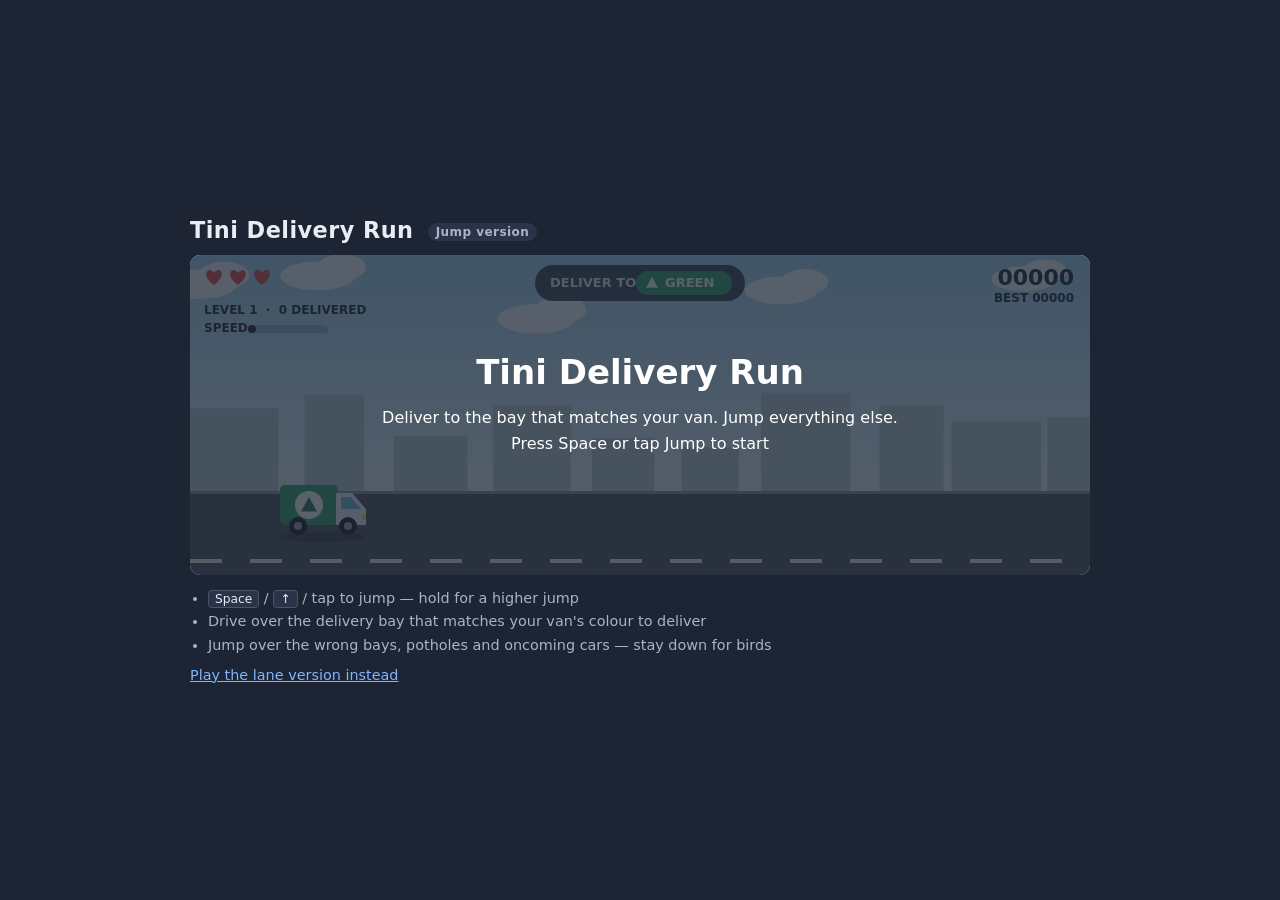
<file: index.html>
<!DOCTYPE html>
<html lang="en">
<head>
  <meta charset="UTF-8">
  <meta name="viewport" content="width=device-width, initial-scale=1.0, maximum-scale=1.0, viewport-fit=cover">
  <title>Tini Delivery Run</title>
  <link rel="stylesheet" href="css/style.css">
</head>
<body>
  <main>
    <h1>Tini Delivery Run <span class="version">Jump version</span></h1>
    <canvas id="game" width="900" height="320" aria-label="Tini Delivery Run game"></canvas>
    <div class="controls single">
      <button id="btn-jump" class="control" type="button">Jump</button>
    </div>
    <ul class="help">
      <li><kbd>Space</kbd> / <kbd>↑</kbd> / tap to jump — hold for a higher jump</li>
      <li>Drive over the delivery bay that matches your van's colour to deliver</li>
      <li>Jump over the wrong bays, potholes and oncoming cars — stay down for birds</li>
    </ul>
    <p class="switch"><a href="lanes.html">Play the lane version instead</a></p>
  </main>
  <script src="js/game.js"></script>
</body>
</html>
</file>
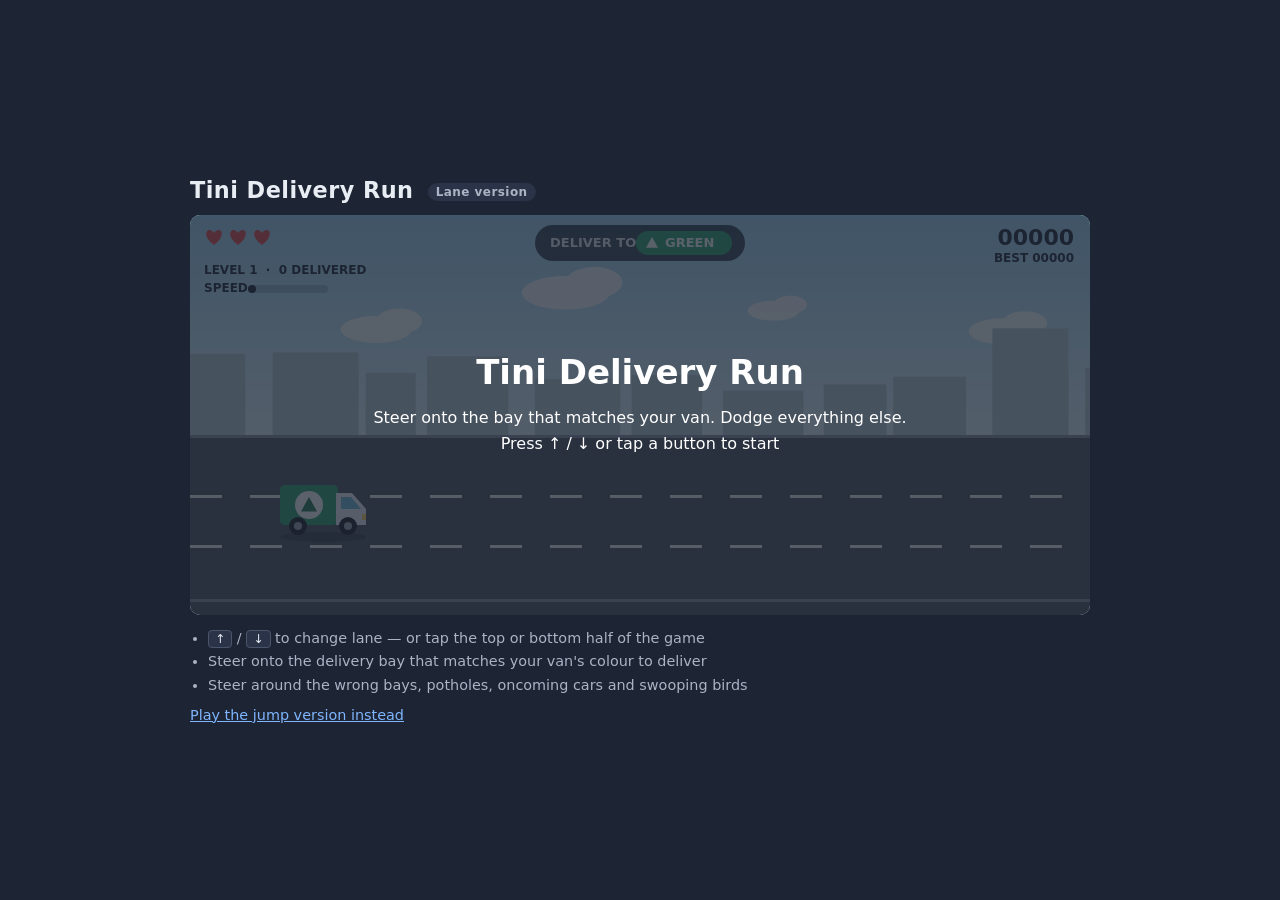
<file: lanes.html>
<!DOCTYPE html>
<html lang="en">
<head>
  <meta charset="UTF-8">
  <meta name="viewport" content="width=device-width, initial-scale=1.0, maximum-scale=1.0, viewport-fit=cover">
  <title>Tini Delivery Run — Lanes</title>
  <link rel="stylesheet" href="css/style.css">
</head>
<body>
  <main>
    <h1>Tini Delivery Run <span class="version">Lane version</span></h1>
    <canvas id="game" width="900" height="400" aria-label="Tini Delivery Run game, lane version"></canvas>
    <div class="controls">
      <button id="btn-up" class="control" type="button" aria-label="Move up a lane">▲</button>
      <button id="btn-down" class="control" type="button" aria-label="Move down a lane">▼</button>
    </div>
    <ul class="help">
      <li><kbd>↑</kbd> / <kbd>↓</kbd> to change lane — or tap the top or bottom half of the game</li>
      <li>Steer onto the delivery bay that matches your van's colour to deliver</li>
      <li>Steer around the wrong bays, potholes, oncoming cars and swooping birds</li>
    </ul>
    <p class="switch"><a href="index.html">Play the jump version instead</a></p>
  </main>
  <script src="js/game-lanes.js"></script>
</body>
</html>
</file>
<file: css/style.css>
* {
  box-sizing: border-box;
}

body {
  margin: 0;
  min-height: 100vh;
  min-height: 100dvh;
  display: flex;
  align-items: center;
  justify-content: center;
  background: #1d2433;
  color: #e8ecf3;
  font-family: system-ui, -apple-system, "Segoe UI", Roboto, sans-serif;
  touch-action: manipulation;
}

main {
  width: 100%;
  max-width: 932px;
  padding: 16px;
  padding-left: max(16px, env(safe-area-inset-left));
  padding-right: max(16px, env(safe-area-inset-right));
}

h1 {
  margin: 0 0 12px;
  font-size: 1.4rem;
  letter-spacing: 0.02em;
}

/* The height is set by the game script so the canvas fits the screen */
#game {
  display: block;
  width: 100%;
  border-radius: 10px;
  background: #bfe3f5;
  cursor: pointer;
  touch-action: none;
  user-select: none;
  -webkit-user-select: none;
  -webkit-tap-highlight-color: transparent;
}

.version {
  margin-left: 6px;
  padding: 2px 8px;
  border-radius: 10px;
  background: #2a3347;
  color: #aab4c5;
  font-size: 0.75rem;
  font-weight: 600;
  vertical-align: middle;
}

/* On-screen buttons: hidden where there is a keyboard and plenty of room */
.controls {
  display: none;
  gap: 12px;
  margin-top: 12px;
}

.control {
  flex: 1;
  height: 76px;
  border: 0;
  border-radius: 14px;
  background: #3b82f6;
  color: #ffffff;
  font: inherit;
  font-size: 1.5rem;
  font-weight: 700;
  letter-spacing: 0.04em;
  text-transform: uppercase;
  cursor: pointer;
  touch-action: none;
  user-select: none;
  -webkit-user-select: none;
  -webkit-tap-highlight-color: transparent;
}

.control:active {
  background: #2a62c4;
  transform: scale(0.97);
}

.switch {
  margin: 10px 0 0;
  font-size: 0.9rem;
}

.switch a {
  color: #7fb6ff;
}

.help {
  margin: 12px 0 0;
  padding-left: 18px;
  font-size: 0.9rem;
  line-height: 1.6;
  color: #aab4c5;
}

kbd {
  padding: 1px 6px;
  border: 1px solid #4a556b;
  border-radius: 4px;
  background: #2a3347;
  color: #e8ecf3;
  font-family: inherit;
  font-size: 0.85em;
}

/* Phones and tablets */
@media (hover: none), (max-width: 900px) {
  .controls {
    display: flex;
  }
}

@media (max-width: 600px) {
  main {
    padding-top: 12px;
    padding-bottom: 12px;
  }

  h1 {
    font-size: 1.15rem;
  }

  .help {
    font-size: 0.8rem;
  }
}

/* Phone held sideways: the game fills the screen and the buttons sit on top of it */
@media (orientation: landscape) and (max-height: 520px) {
  main {
    padding-top: 8px;
    padding-bottom: 8px;
  }

  h1,
  .help,
  .switch {
    display: none;
  }

  .controls {
    position: fixed;
    left: 0;
    right: 0;
    bottom: 0;
    margin: 0;
    padding: 12px max(16px, env(safe-area-inset-right)) max(12px, env(safe-area-inset-bottom)) max(16px, env(safe-area-inset-left));
    justify-content: space-between;
    pointer-events: none;
  }

  .controls.single {
    justify-content: flex-end;
  }

  .control {
    flex: 0 0 110px;
    height: 72px;
    opacity: 0.8;
    pointer-events: auto;
  }
}
</file>
